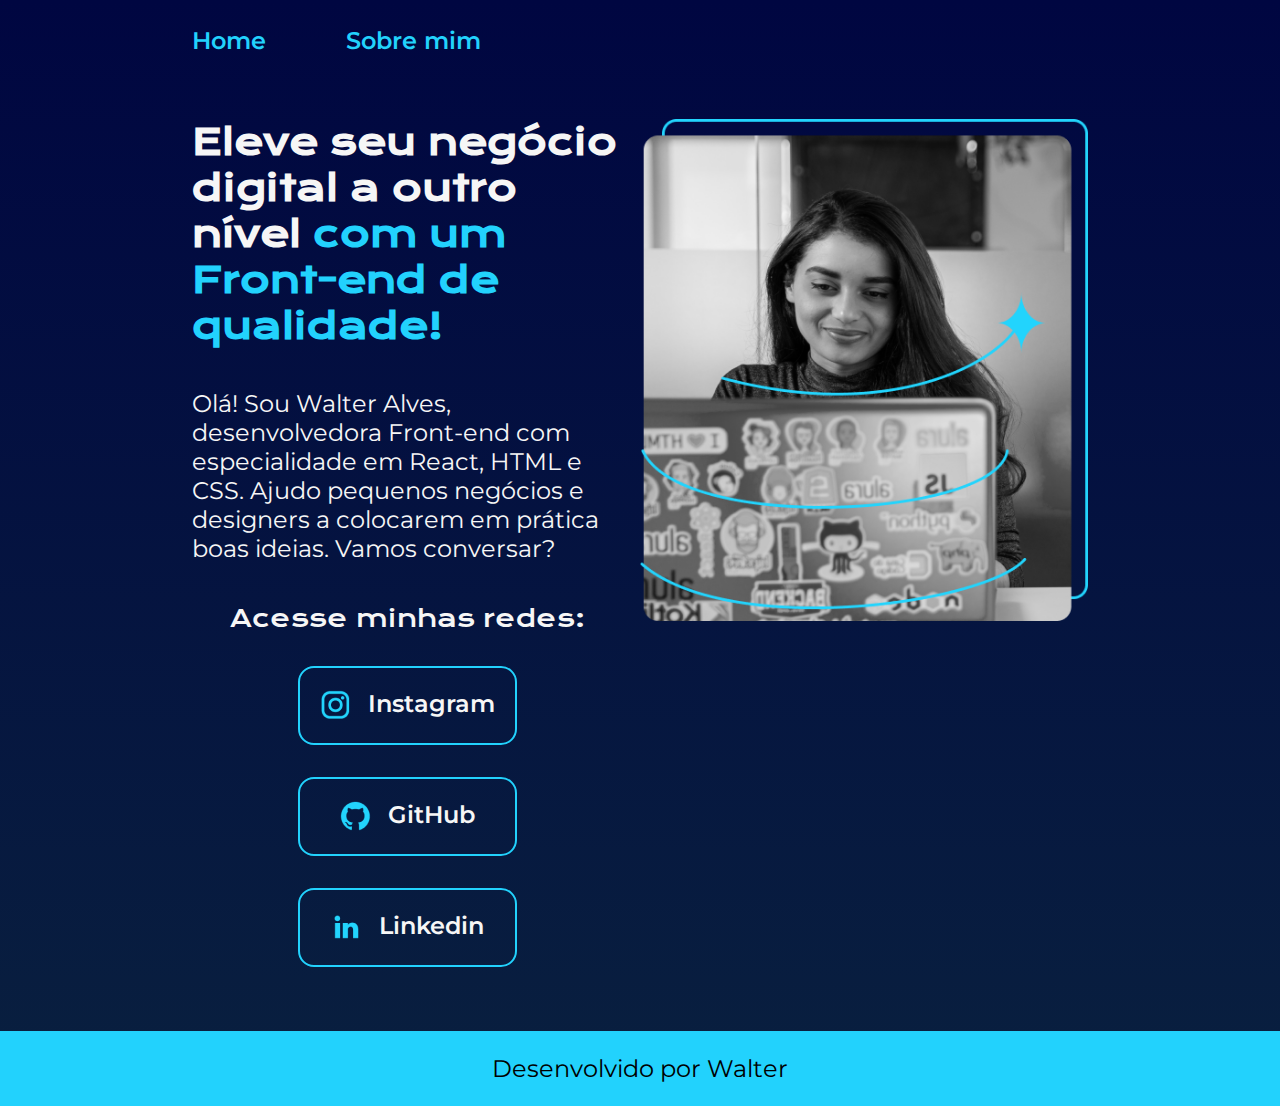
<file: index.html>
<!DOCTYPE html>
<html lang="pt-br">
<head>
    <meta charset="UTF-8">
    <meta http-equiv="X-UA-Compatible" content="IE=chrome">
    <meta name="viewport" content="width=device-width, initial-scale=1.0">
    <title>Portifólio</title>
    <link rel="stylesheet" href="./styles/style.css">
</head>
<body>
    <header class="cabecalho">
        <nav class="cabecalho__menu">
            <a class="cabecalho__menu__link" href="index.html">Home</a>
            <a class="cabecalho__menu__link" href="about.html">Sobre mim</a>
        </nav>
    </header>
    <main class="apresentacao">
        <section class="apresentacao__conteudo">
            <h1 class="apresentacao__conteudo__titulo">Eleve seu negócio digital a outro nível 
                <strong class="titulo-destaque">com um Front-end de qualidade!
                </strong>
            </h1>
            <p class="apresentacao__conteudo__paragrafo">
                Olá! Sou Walter Alves, desenvolvedora Front-end com especialidade em React,
                HTML e CSS. Ajudo pequenos negócios e designers a colocarem em prática 
                boas ideias. Vamos conversar?
            </p>
            <div class="apresentacao__conteudo__links">
                <h2 class="apresentacao__conteudo__links__titulo">Acesse minhas redes:</h2>
                <a class="apresentacao__conteudo__links__navegacao" 
                href="https://www.instagram.com/walter_alves7/"><img src="./assets/instagram.png">Instagram</a>
                <a class="apresentacao__conteudo__links__navegacao" 
                href="https://github.com/WalterBr7"><img src="./assets/github.png">GitHub</a>
                <a class="apresentacao__conteudo__links__navegacao" 
                href="www.linkedin.com/in/walteralvesdev"><img src="./assets/linkedin.png">Linkedin</a>
            </div>
        </section>
        <img class="apresentacao__imagem" src="./assets/Imagem.png" alt="Foto do programador">
    </main>
    <footer>
        <p class="rodape">Desenvolvido por Walter</p>
    </footer>
</body>
</html>
</file>
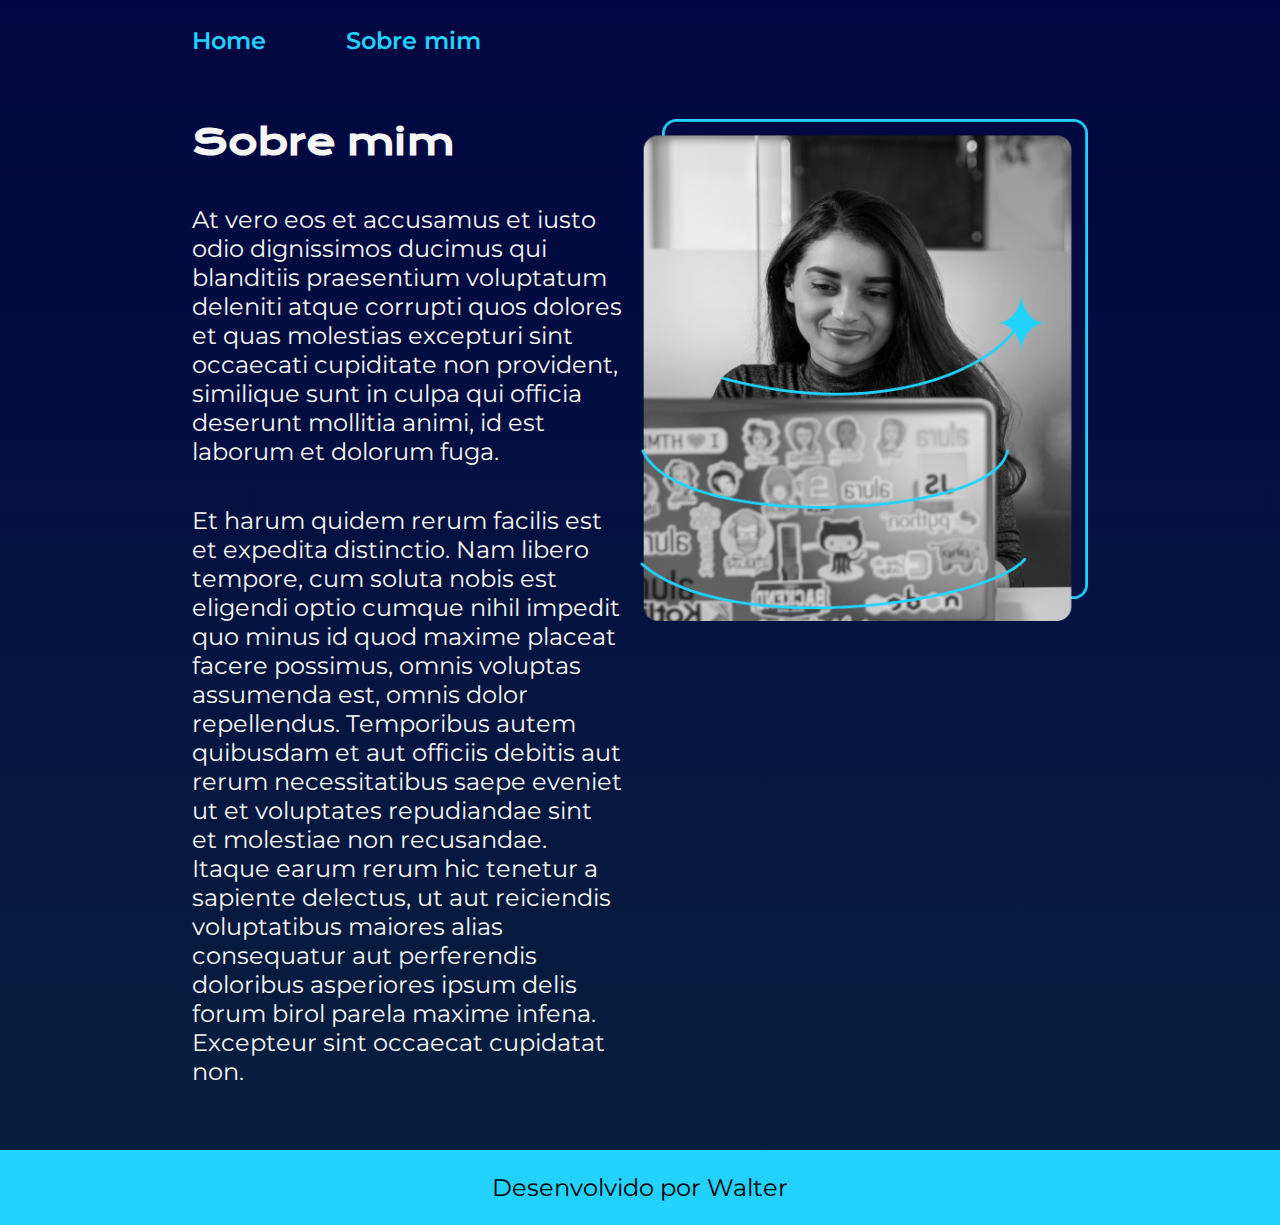
<file: about.html>
<!DOCTYPE html>
<html lang="pt-br">
<head>
    <meta charset="UTF-8">
    <meta http-equiv="X-UA-Compatible" content="IE=chrome">
    <meta name="viewport" content="width=device-width, initial-scale=1.0">
    <title>Sobre mim</title>
    <link rel="stylesheet" href="styles/style.css">
</head>
<body>
    <header class="cabecalho">
        <nav class="cabecalho__menu">
            <a class="cabecalho__menu__link" href="index.html">Home</a>
            <a class="cabecalho__menu__link" href="about.html">Sobre mim</a>
        </nav>
    </header>
    <main class="apresentacao">
        <section class="apresentacao__conteudo">
            <h1 class="apresentacao__conteudo__titulo">Sobre mim</h1>
            <p class="apresentacao__conteudo__paragrafo">
                At vero eos et accusamus et iusto odio dignissimos ducimus qui blanditiis 
                praesentium voluptatum deleniti atque corrupti quos dolores et quas molestias 
                excepturi sint occaecati cupiditate non provident, similique sunt in culpa qui 
                officia deserunt mollitia animi, id est laborum et dolorum fuga.
            </p>
            <p class="apresentacao__conteudo__paragrafo">
                Et harum quidem rerum facilis est et expedita distinctio. Nam libero tempore, 
                cum soluta nobis est eligendi optio cumque nihil impedit quo minus id quod maxime 
                placeat facere possimus, omnis voluptas assumenda est, omnis dolor repellendus. 
                Temporibus autem quibusdam et aut officiis debitis aut rerum necessitatibus saepe 
                eveniet ut et voluptates repudiandae sint et molestiae non recusandae. Itaque earum 
                rerum hic tenetur a sapiente delectus, ut aut reiciendis voluptatibus maiores alias 
                consequatur aut perferendis doloribus asperiores ipsum delis forum birol parela maxime 
                infena. Excepteur sint occaecat cupidatat non.
            </p>
        </section>
        <img class="apresentacao__imagem" src="./assets/Imagem.png" alt="Foto do programador">
    </main>
    <footer>
        <p class="rodape">Desenvolvido por Walter</p>
    </footer>
</body>
</html>
</file>
<file: styles/style.css>
@import url('https://fonts.googleapis.com/css2?family=Montserrat:ital,wght@0,600;1,600&display=swap');
@import url('https://fonts.googleapis.com/css2?family=Krona+One&family=Montserrat:ital,wght@0,100..900;1,100..900&display=swap');

:root {
    --cor-primaria: #000000;
    --cor-secundaria: #f6f6f6;
    --cor-tercearia: #22D2FD;
    --cor-hover: #1f2046;
    --font-primaria: "Krona One", sans-serif;
    --font-secundaria: "Montserrat", sans-serif;
}

* {
    margin: 0;
    padding: 0;
}

body {
    background-image: linear-gradient(to top, #09203f 0%, #000641 100%);
    /* height: 100vh; */
    box-sizing: border-box;
    /* background-color: var(--cor-primaria); */
    color: var(--cor-secundaria);
    
}

.cabecalho {
    padding: 2% 0 0 15%;
    
}

.cabecalho__menu {
    display: flex;
    gap: 80px;
}

.cabecalho__menu__link {
    font-family: var(--font-secundaria);
    font-size: 1.5rem;
    font-weight: 600;
    color: var(--cor-tercearia);
    text-decoration: none;
}



.apresentacao {
    padding: 5% 15%;
    display: flex;
    align-items: flex-start;
    justify-content: space-between;
    gap: 2%;
}

.apresentacao__conteudo {
    width: 50%;
    display: flex;
    flex-direction: column;
    gap: 40px;
}

/* h1{
    font-weight: bold;
} */

.titulo-destaque {
    color: var(--cor-tercearia);
   
}

.apresentacao__conteudo__titulo {
    font-size: 2.25rem;
    font-family: var(--font-primaria);
}

.apresentacao__conteudo__paragrafo {
    font-size: 1.5rem;
    font-family: var(--font-secundaria);
}

.apresentacao__conteudo__links {
    display: flex;
    flex-direction: column;
    align-items: center;
    justify-content: space-between;
    gap: 32px;
}

.apresentacao__conteudo__links__titulo {
    font-family: var(--font-primaria);
    font-weight: 400;
    font-size: 1.5rem;
}

.apresentacao__conteudo__links__navegacao {
    
    width: 50%;
    display: flex;
    justify-content: center;
    gap: 16px;
    text-align: center;
    border-radius: 16px;
    font-size: 1.5rem;
    font-weight: 600;
    padding: 21.5px 0;
    text-decoration: none;
    color: var(--cor-secundaria);
    border: 2px solid var(--cor-tercearia);
    font-family: var(--font-secundaria);
    
}
.apresentacao__conteudo__links__navegacao:hover {
    background-color: var(--cor-hover);
}

.apresentacao__imagem {
    width: 50%;
}

.rodape {
    background-color: var(--cor-tercearia);
    color: var(--cor-primaria);
    text-align: center;
    padding: 23px;
    font-size: 1.5rem;
    font-family: var(--font-secundaria);
    font-weight: 400;
}

@media (max-width: 1200px) {
    .cabecalho__menu{
        padding: 8% 0 8% 0;
        text-align: center;
    }
    .apresentacao {
        width: 100%;
        padding: 0;
        flex-direction: column-reverse;
        align-items: center;
    }

    .apresentacao__conteudo {
        width: auto;
        text-align: start;
        padding: 8% ; 
    }

    
    .apresentacao__imagem {
        width: 80%;
        display: flex;
        justify-content: stretch;
    }
}
</file>
